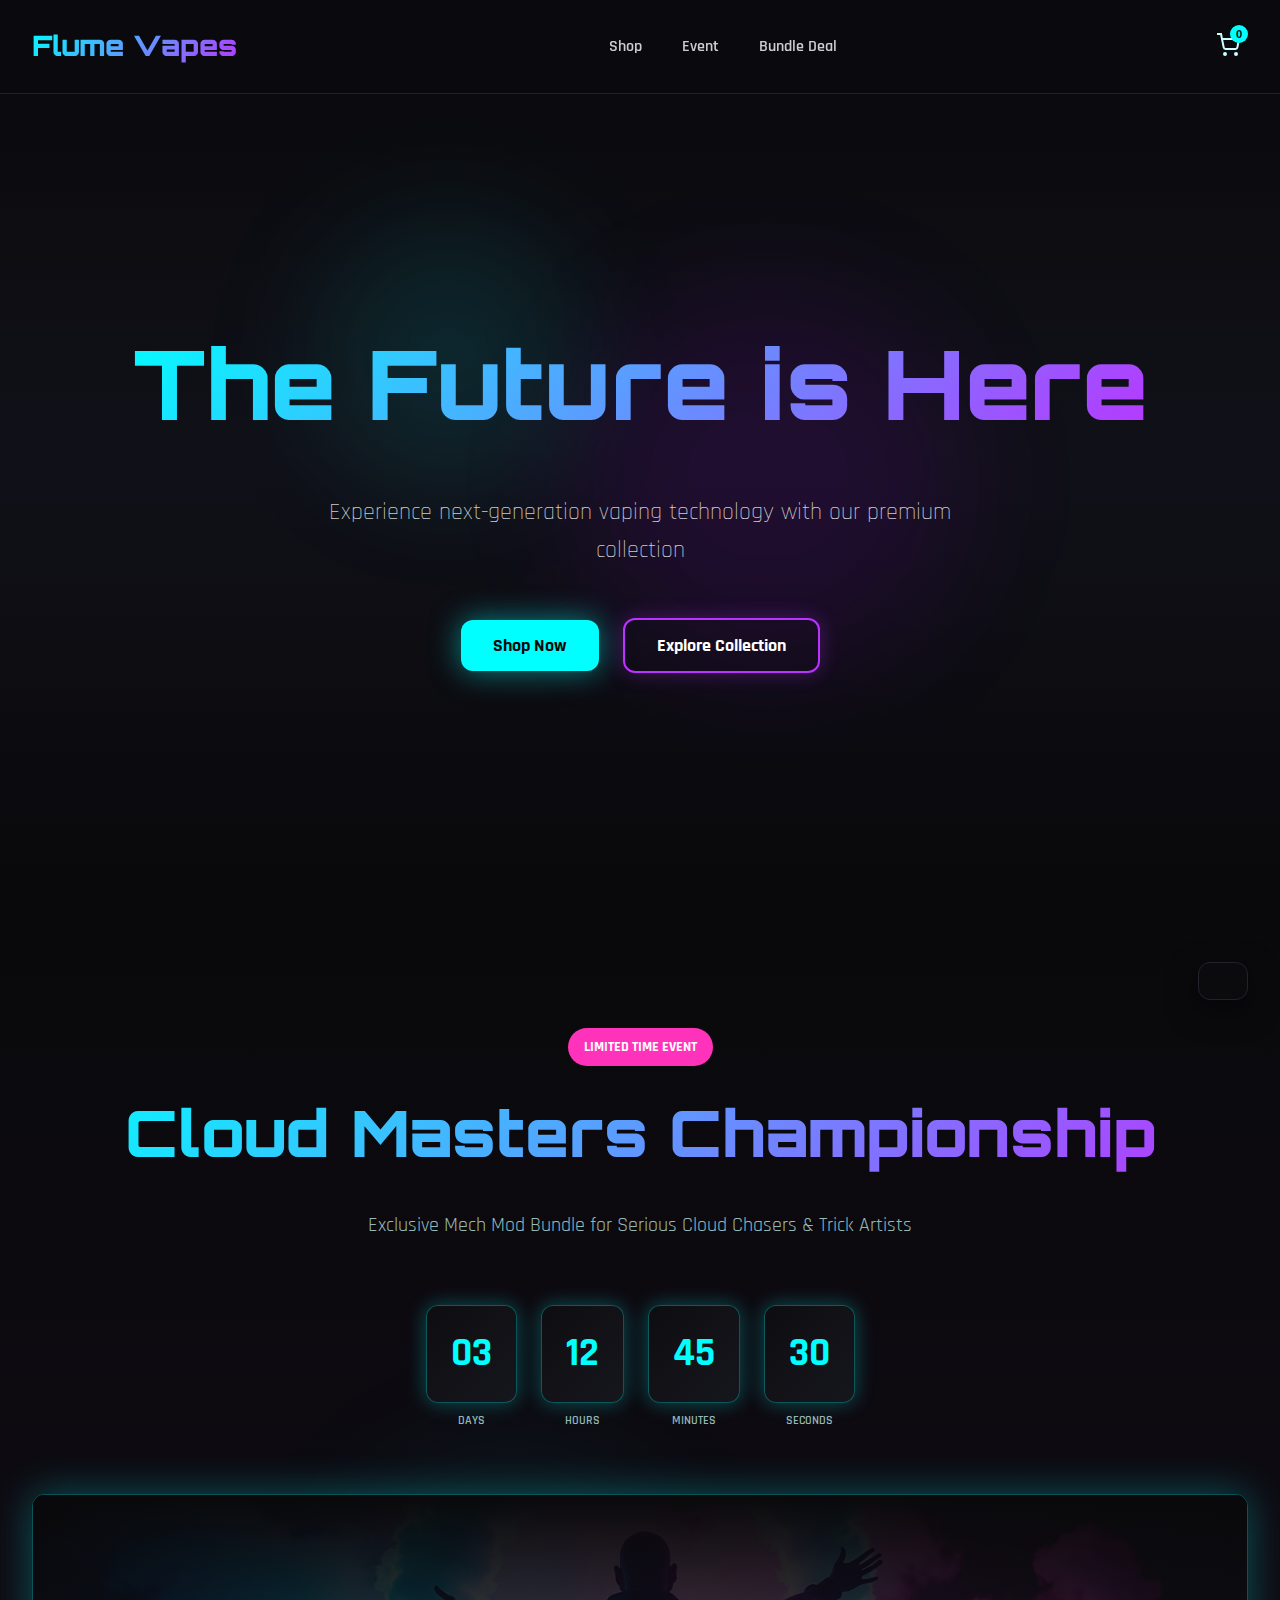
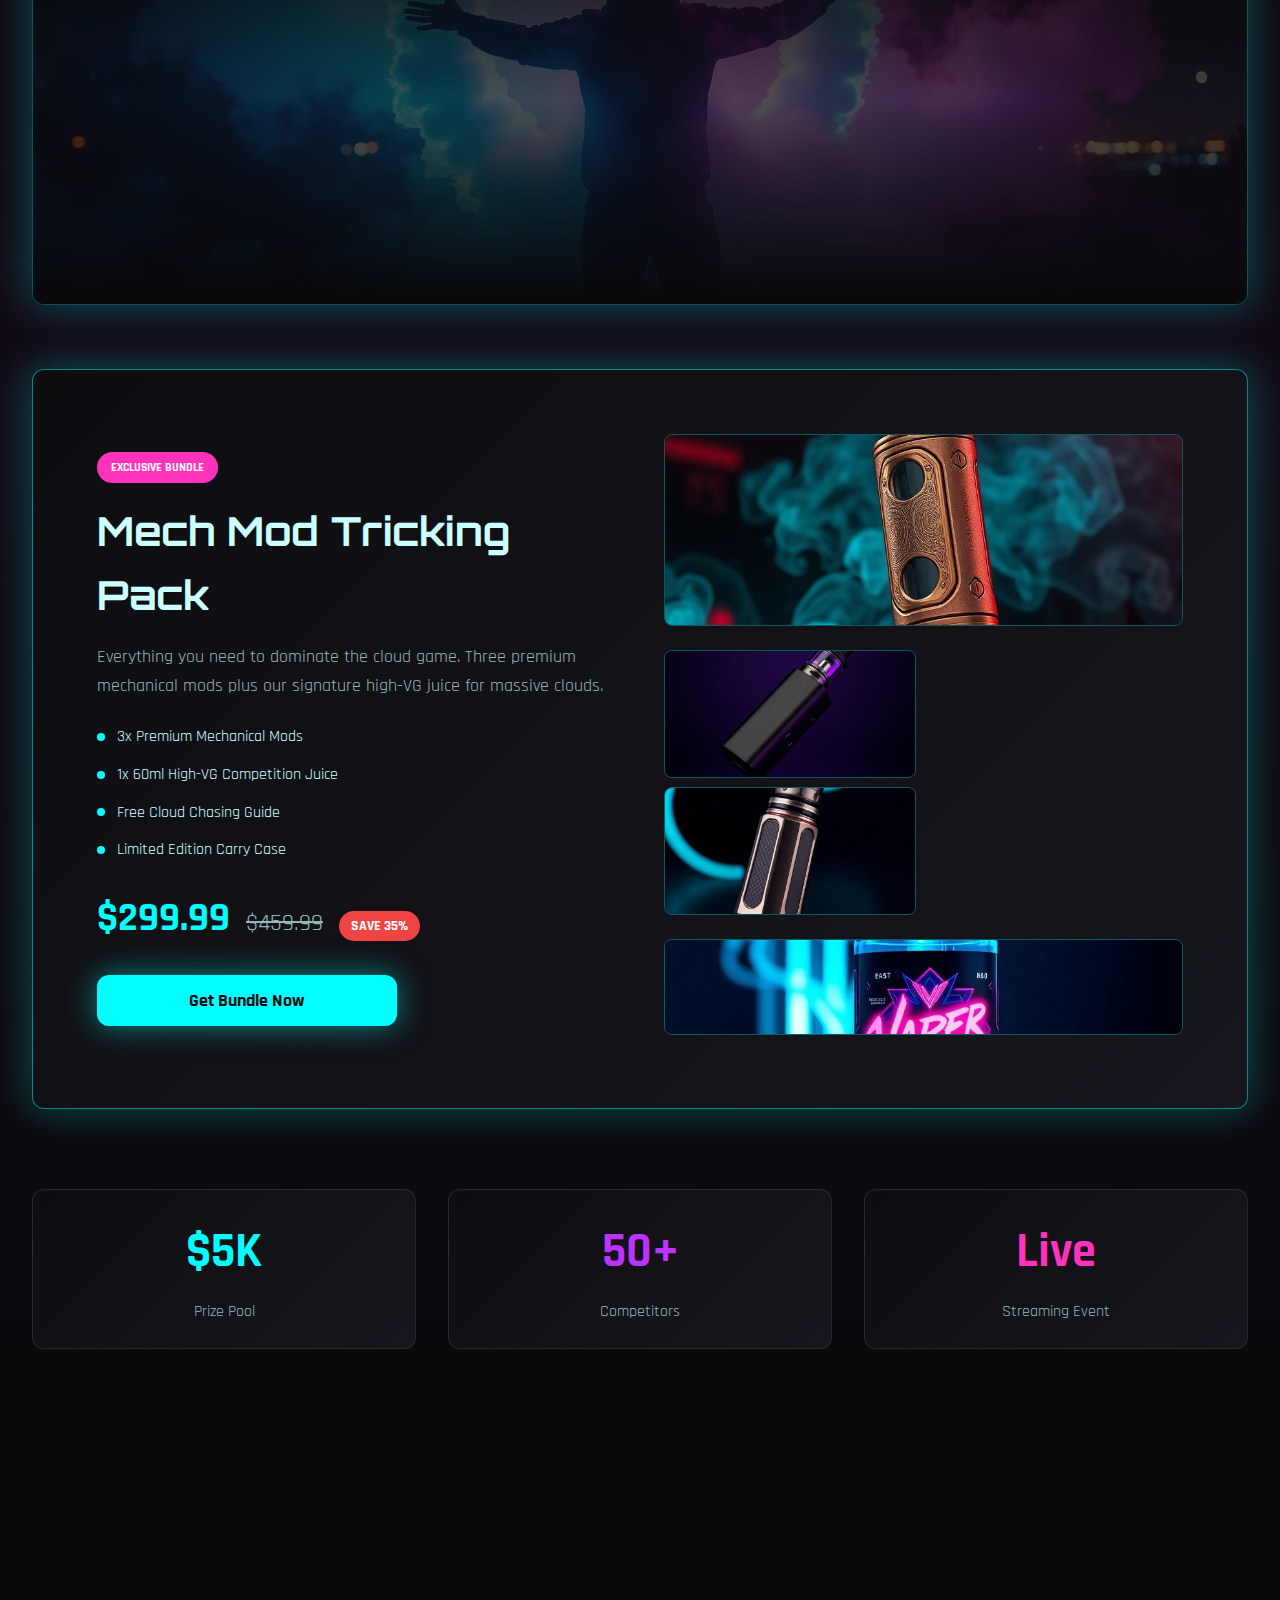
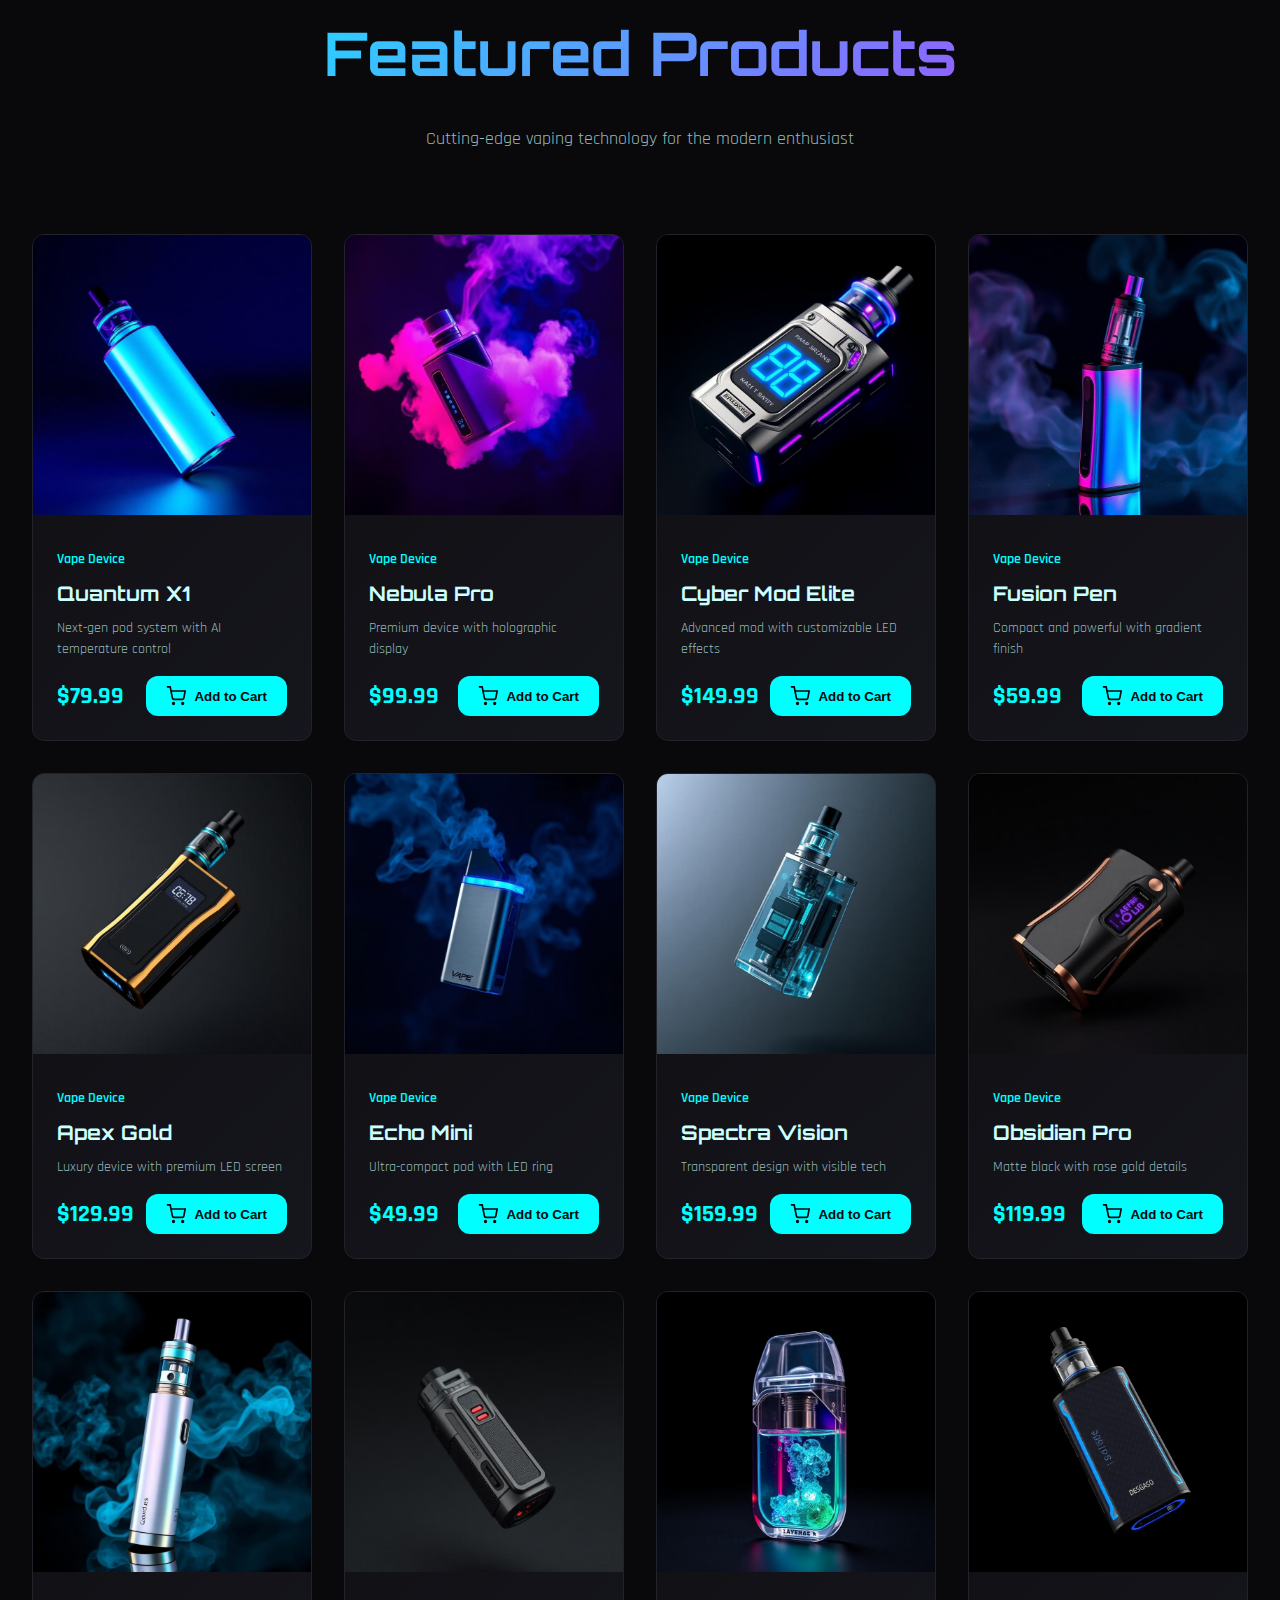
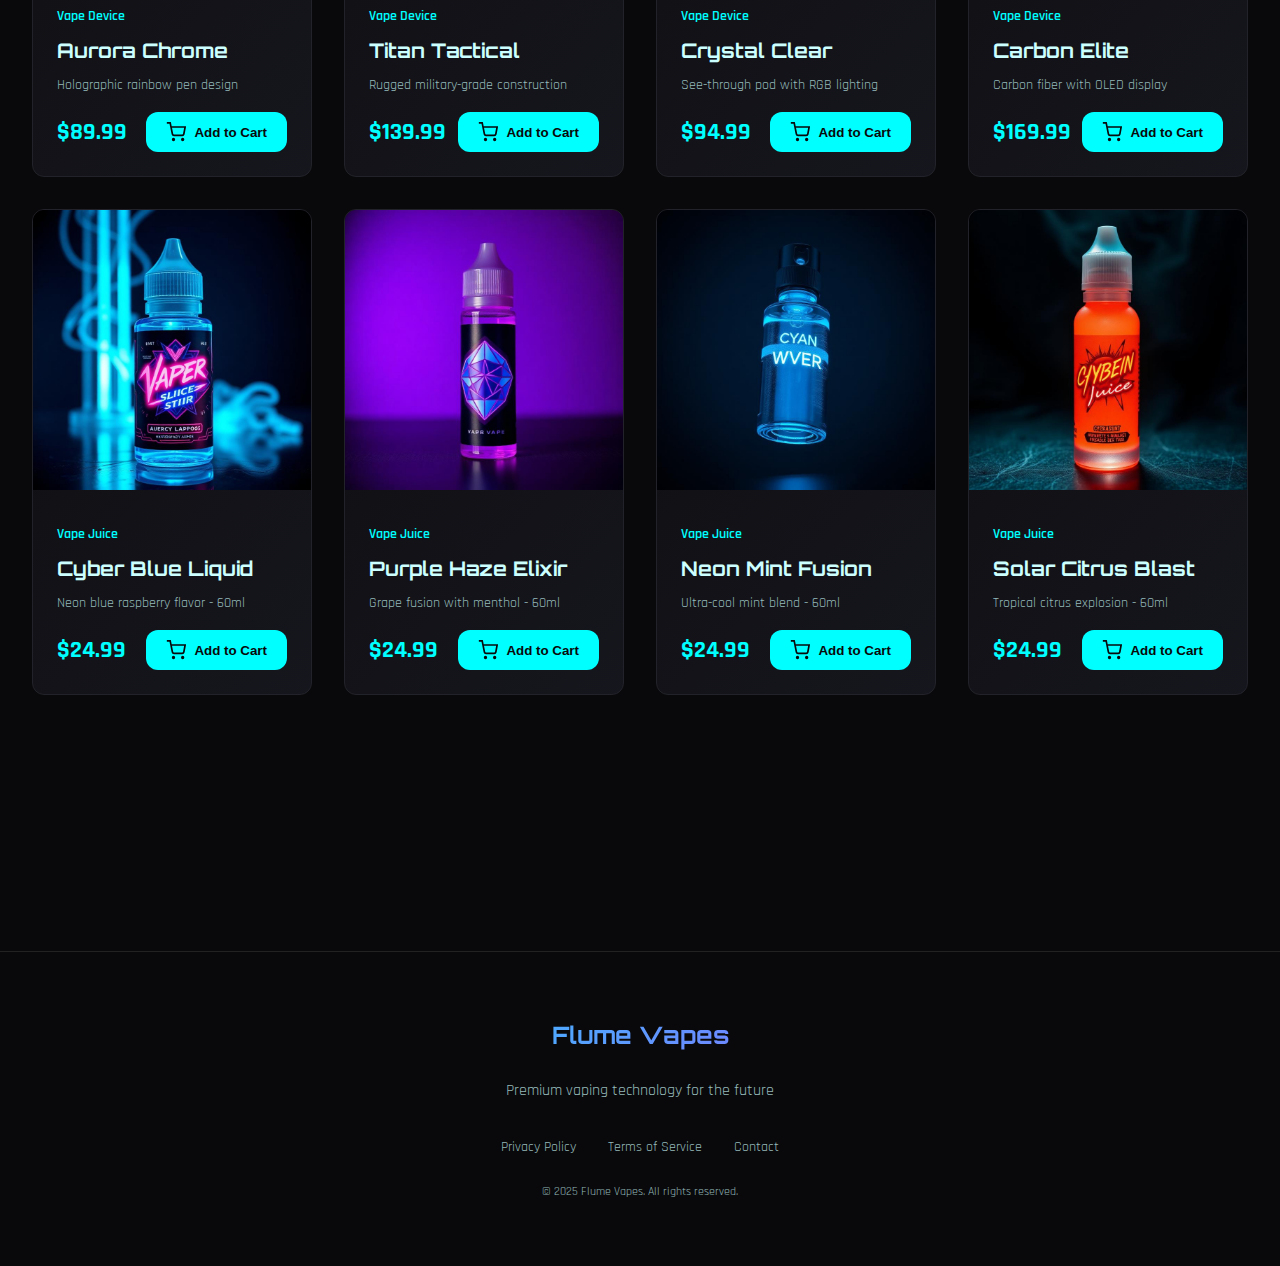
<file: index.html>
<!DOCTYPE html>
<html lang="en">
<head>
  <meta charset="UTF-8">
  <meta name="viewport" content="width=device-width, initial-scale=1.0">
  <meta name="description" content="Flume Vapes - Premium vaping technology for the future. Next-generation vaping devices and e-liquids.">
  <title>Flume Vapes - The Future is Here</title>
  <link rel="stylesheet" href="styles.css">
  <link rel="preconnect" href="https://fonts.googleapis.com">
  <link rel="preconnect" href="https://fonts.gstatic.com" crossorigin>
  <link href="https://fonts.googleapis.com/css2?family=Orbitron:wght@400;700;900&family=Rajdhani:wght@300;400;600;700&display=swap" rel="stylesheet">
</head>
<body>
  <!-- Header -->
  <header id="header">
    <div class="container">
      <div class="header-content">
        <h1 class="logo">Flume Vapes</h1>
        
        <nav class="desktop-nav">
          <a href="#shop">Shop</a>
          <a href="#event">Event</a>
          <a href="#bundle">Bundle Deal</a>
        </nav>

        <div class="header-actions">
          <button class="cart-button" id="cart-button">
            <svg width="24" height="24" viewBox="0 0 24 24" fill="none" stroke="currentColor" stroke-width="2">
              <circle cx="9" cy="21" r="1"></circle>
              <circle cx="20" cy="21" r="1"></circle>
              <path d="M1 1h4l2.68 13.39a2 2 0 0 0 2 1.61h9.72a2 2 0 0 0 2-1.61L23 6H6"></path>
            </svg>
            <span class="cart-count" id="cart-count">0</span>
          </button>
          
          <button class="mobile-menu-button" id="mobile-menu-button">
            <svg width="24" height="24" viewBox="0 0 24 24" fill="none" stroke="currentColor" stroke-width="2">
              <line x1="3" y1="12" x2="21" y2="12"></line>
              <line x1="3" y1="6" x2="21" y2="6"></line>
              <line x1="3" y1="18" x2="21" y2="18"></line>
            </svg>
          </button>
        </div>
      </div>

      <nav class="mobile-nav" id="mobile-nav">
        <a href="#shop">Shop</a>
        <a href="#event">Event</a>
        <a href="#bundle">Bundle Deal</a>
      </nav>
    </div>
  </header>

  <!-- Cart Dropdown -->
  <div class="cart-dropdown" id="cart-dropdown">
    <div class="cart-header">
      <h3>Shopping Cart</h3>
      <button class="cart-close" id="cart-close">×</button>
    </div>
    <div class="cart-items" id="cart-items">
      <p class="empty-cart">Your cart is empty</p>
    </div>
    <div class="cart-footer" id="cart-footer" style="display: none;">
      <div class="cart-total">
        <span>Total:</span>
        <span id="cart-total">$0.00</span>
      </div>
      <button class="checkout-button">Checkout</button>
    </div>
  </div>

  <!-- Hero Section -->
  <section class="hero">
    <div class="hero-bg"></div>
    <div class="hero-gradient"></div>
    <div class="container hero-content">
      <h2 class="hero-title">The Future is Here</h2>
      <p class="hero-text">Experience next-generation vaping technology with our premium collection</p>
      <div class="hero-buttons">
        <button class="btn btn-primary" onclick="location.href='#shop'">Shop Now</button>
        <button class="btn btn-secondary" onclick="location.href='#event'">Explore Collection</button>
      </div>
    </div>
    <div class="hero-particles">
      <div class="particle particle-1"></div>
      <div class="particle particle-2"></div>
    </div>
  </section>

  <!-- Event Section -->
  <section id="event" class="event-section">
    <div class="event-bg"></div>
    <div class="event-particles">
      <div class="particle particle-3"></div>
      <div class="particle particle-4"></div>
    </div>
    
    <div class="container">
      <div class="event-header">
        <span class="event-badge">LIMITED TIME EVENT</span>
        <h2 class="event-title">Cloud Masters Championship</h2>
        <p class="event-subtitle">Exclusive Mech Mod Bundle for Serious Cloud Chasers & Trick Artists</p>
      </div>

      <div class="countdown" id="countdown">
        <div class="countdown-item">
          <div class="countdown-value" id="days">03</div>
          <div class="countdown-label">days</div>
        </div>
        <div class="countdown-item">
          <div class="countdown-value" id="hours">12</div>
          <div class="countdown-label">hours</div>
        </div>
        <div class="countdown-item">
          <div class="countdown-value" id="minutes">45</div>
          <div class="countdown-label">minutes</div>
        </div>
        <div class="countdown-item">
          <div class="countdown-value" id="seconds">30</div>
          <div class="countdown-label">seconds</div>
        </div>
      </div>

      <div class="event-banner">
        <img src="src/assets/event-banner.jpg" alt="Vape Tricking Event">
        <div class="event-banner-overlay"></div>
      </div>

      <div id="bundle" class="bundle-card">
        <div class="bundle-content">
          <div class="bundle-info">
            <span class="bundle-badge">EXCLUSIVE BUNDLE</span>
            <h3 class="bundle-title">Mech Mod Tricking Pack</h3>
            <p class="bundle-description">Everything you need to dominate the cloud game. Three premium mechanical mods plus our signature high-VG juice for massive clouds.</p>
            
            <div class="bundle-features">
              <div class="feature"><span class="bullet"></span>3x Premium Mechanical Mods</div>
              <div class="feature"><span class="bullet"></span>1x 60ml High-VG Competition Juice</div>
              <div class="feature"><span class="bullet"></span>Free Cloud Chasing Guide</div>
              <div class="feature"><span class="bullet"></span>Limited Edition Carry Case</div>
            </div>

            <div class="bundle-pricing">
              <span class="price-current">$299.99</span>
              <span class="price-old">$459.99</span>
              <span class="price-badge">SAVE 35%</span>
            </div>

            <button class="btn btn-primary btn-bundle">Get Bundle Now</button>
          </div>

          <div class="bundle-images">
            <div class="bundle-img-large">
              <img src="src/assets/mech-1.jpg" alt="Copper Mech Mod">
            </div>
            <div class="bundle-img-row">
              <img src="src/assets/mech-2.jpg" alt="Steel Mech Mod">
              <img src="src/assets/mech-3.jpg" alt="Titanium Mech Mod">
            </div>
            <div class="bundle-img-wide">
              <img src="src/assets/juice-1.jpg" alt="Competition Juice">
            </div>
          </div>
        </div>
      </div>

      <div class="event-stats">
        <div class="stat-card">
          <div class="stat-value">$5K</div>
          <p class="stat-label">Prize Pool</p>
        </div>
        <div class="stat-card">
          <div class="stat-value">50+</div>
          <p class="stat-label">Competitors</p>
        </div>
        <div class="stat-card">
          <div class="stat-value">Live</div>
          <p class="stat-label">Streaming Event</p>
        </div>
      </div>
    </div>
  </section>

  <!-- Products Section -->
  <section id="shop" class="products-section">
    <div class="container">
      <div class="products-header">
        <h2 class="products-title">Featured Products</h2>
        <p class="products-subtitle">Cutting-edge vaping technology for the modern enthusiast</p>
      </div>
      
      <div class="products-grid" id="products-grid">
        <!-- Products will be injected here by JavaScript -->
      </div>
    </div>
  </section>

  <!-- Footer -->
  <footer class="footer">
    <div class="container">
      <h3 class="footer-title">Flume Vapes</h3>
      <p class="footer-text">Premium vaping technology for the future</p>
      <div class="footer-links">
        <a href="#">Privacy Policy</a>
        <a href="#">Terms of Service</a>
        <a href="#">Contact</a>
      </div>
      <p class="footer-copyright">© 2025 Flume Vapes. All rights reserved.</p>
    </div>
  </footer>

  <!-- Toast Notification -->
  <div class="toast" id="toast">
    <div class="toast-content">
      <strong id="toast-title"></strong>
      <p id="toast-description"></p>
    </div>
  </div>

  <script src="script.js"></script>
</body>
</html>
</file>
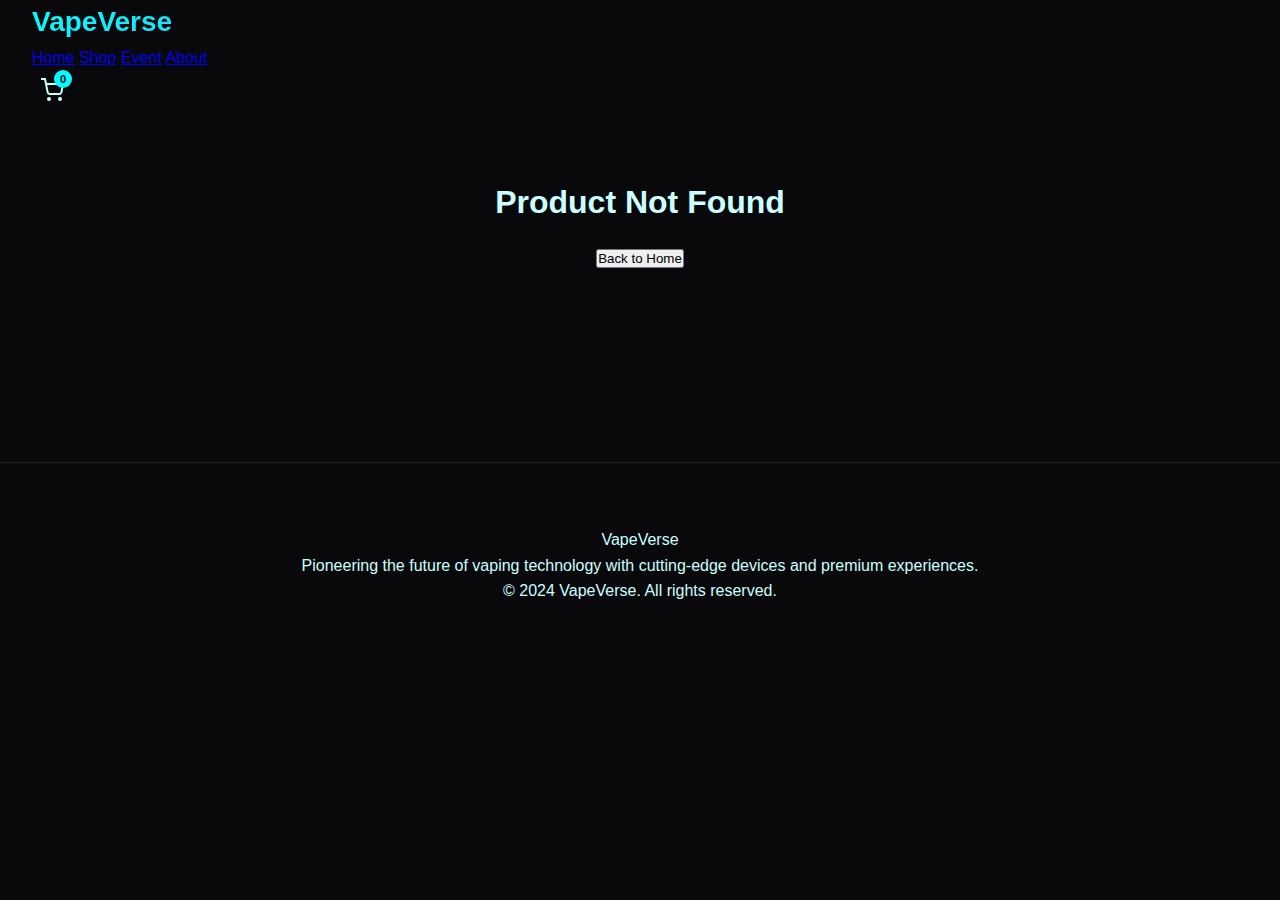
<file: product-detail.html>
<!DOCTYPE html>
<html lang="en">
<head>
  <meta charset="UTF-8">
  <meta name="viewport" content="width=device-width, initial-scale=1.0">
  <title>Product Details - VapeVerse</title>
  <meta name="description" content="View detailed information about our premium vaping products">
  <link rel="stylesheet" href="styles.css">
</head>
<body>
  <!-- Header -->
  <header class="header">
    <div class="container">
      <div class="nav-container">
        <div class="logo">
          VapeVerse
        </div>
        
        <nav class="nav-menu">
          <a href="index.html">Home</a>
          <a href="index.html#shop">Shop</a>
          <a href="index.html#event">Event</a>
          <a href="index.html#about">About</a>
        </nav>
        
        <div class="header-actions">
          <button id="cart-button" class="cart-button">
            <svg width="24" height="24" viewBox="0 0 24 24" fill="none" stroke="currentColor" stroke-width="2">
              <circle cx="9" cy="21" r="1"></circle>
              <circle cx="20" cy="21" r="1"></circle>
              <path d="M1 1h4l2.68 13.39a2 2 0 0 0 2 1.61h9.72a2 2 0 0 0 2-1.61L23 6H6"></path>
            </svg>
            <span id="cart-count" class="cart-count">0</span>
          </button>
          
          <button id="mobile-menu-button" class="mobile-menu-button">
            <svg width="24" height="24" viewBox="0 0 24 24" fill="none" stroke="currentColor" stroke-width="2">
              <line x1="3" y1="12" x2="21" y2="12"></line>
              <line x1="3" y1="6" x2="21" y2="6"></line>
              <line x1="3" y1="18" x2="21" y2="18"></line>
            </svg>
          </button>
        </div>
      </div>
      
      <nav id="mobile-nav" class="mobile-nav">
        <a href="index.html">Home</a>
        <a href="index.html#shop">Shop</a>
        <a href="index.html#event">Event</a>
        <a href="index.html#about">About</a>
      </nav>
    </div>
  </header>

  <!-- Product Detail Section -->
  <main class="product-detail-page">
    <div class="container">
      <div id="product-detail-container"></div>
    </div>
  </main>

  <!-- Footer -->
  <footer class="footer">
    <div class="container">
      <div class="footer-content">
        <div class="footer-section">
          <div class="footer-logo">
            VapeVerse
          </div>
          <p class="footer-description">
            Pioneering the future of vaping technology with cutting-edge devices and premium experiences.
          </p>
        </div>
      </div>
      
      <div class="footer-bottom">
        <p>&copy; 2024 VapeVerse. All rights reserved.</p>
      </div>
    </div>
  </footer>

  <!-- Cart Dropdown -->
  <div id="cart-dropdown" class="cart-dropdown">
    <div class="cart-header">
      <h3 class="cart-title">Shopping Cart</h3>
      <button id="cart-close" class="cart-close">
        <svg width="24" height="24" viewBox="0 0 24 24" fill="none" stroke="currentColor" stroke-width="2">
          <line x1="18" y1="6" x2="6" y2="18"></line>
          <line x1="6" y1="6" x2="18" y2="18"></line>
        </svg>
      </button>
    </div>
    
    <div id="cart-items" class="cart-items">
      <p class="empty-cart">Your cart is empty</p>
    </div>
    
    <div id="cart-footer" class="cart-footer">
      <div class="cart-total-row">
        <span>Total:</span>
        <span id="cart-total" class="cart-total-amount">$0.00</span>
      </div>
      <button class="checkout-button">Proceed to Checkout</button>
    </div>
  </div>

  <!-- Toast Notification -->
  <div id="toast" class="toast">
    <div class="toast-content">
      <h4 id="toast-title" class="toast-title"></h4>
      <p id="toast-description" class="toast-description"></p>
    </div>
  </div>

  <script src="script.js"></script>
</body>
</html>
</file>
<file: styles.css>
/* Design System - CSS Variables */
:root {
  --background: hsl(240, 10%, 3.9%);
  --foreground: hsl(180, 100%, 90%);
  --card: hsl(240, 10%, 5%);
  --card-foreground: hsl(180, 100%, 90%);
  --primary: hsl(180, 100%, 50%);
  --primary-foreground: hsl(240, 10%, 3.9%);
  --primary-glow: hsl(180, 100%, 60%);
  --secondary: hsl(280, 100%, 60%);
  --secondary-foreground: hsl(0, 0%, 100%);
  --secondary-glow: hsl(280, 100%, 70%);
  --muted: hsl(240, 5%, 15%);
  --muted-foreground: hsl(180, 20%, 65%);
  --accent: hsl(320, 100%, 60%);
  --accent-foreground: hsl(0, 0%, 100%);
  --accent-glow: hsl(320, 100%, 70%);
  --destructive: hsl(0, 84.2%, 60.2%);
  --destructive-foreground: hsl(0, 0%, 100%);
  --border: hsl(240, 10%, 15%);
  --input: hsl(240, 10%, 12%);
  --ring: hsl(180, 100%, 50%);
  --radius: 0.75rem;
}

/* Reset & Base Styles */
* {
  margin: 0;
  padding: 0;
  box-sizing: border-box;
}

body {
  font-family: 'Rajdhani', sans-serif;
  background-color: var(--background);
  color: var(--foreground);
  line-height: 1.6;
  overflow-x: hidden;
}

.container {
  max-width: 1400px;
  margin: 0 auto;
  padding: 0 2rem;
}

h1, h2, h3 {
  font-family: 'Orbitron', sans-serif;
}

/* Header Styles */
#header {
  position: fixed;
  top: 0;
  left: 0;
  right: 0;
  z-index: 1000;
  background: rgba(10, 10, 15, 0.8);
  backdrop-filter: blur(20px);
  border-bottom: 1px solid rgba(255, 255, 255, 0.1);
  padding: 1.5rem 0;
}

.header-content {
  display: flex;
  align-items: center;
  justify-content: space-between;
}

.logo {
  font-size: 1.75rem;
  font-weight: 900;
  background: linear-gradient(135deg, var(--primary) 0%, var(--secondary) 100%);
  -webkit-background-clip: text;
  -webkit-text-fill-color: transparent;
  background-clip: text;
  cursor: pointer;
}

.desktop-nav {
  display: none;
  gap: 2.5rem;
}

.desktop-nav a {
  color: rgba(255, 255, 255, 0.8);
  text-decoration: none;
  font-weight: 600;
  transition: color 0.3s;
}

.desktop-nav a:hover {
  color: var(--primary);
}

.header-actions {
  display: flex;
  align-items: center;
  gap: 1rem;
}

.cart-button {
  position: relative;
  background: transparent;
  border: none;
  color: var(--foreground);
  cursor: pointer;
  padding: 0.5rem;
  transition: transform 0.2s;
}

.cart-button:hover {
  transform: scale(1.1);
}

.cart-count {
  position: absolute;
  top: 0;
  right: 0;
  background: var(--primary);
  color: var(--primary-foreground);
  border-radius: 50%;
  width: 18px;
  height: 18px;
  font-size: 0.7rem;
  display: flex;
  align-items: center;
  justify-content: center;
  font-weight: 700;
}

.mobile-menu-button {
  display: block;
  background: transparent;
  border: none;
  color: var(--foreground);
  cursor: pointer;
  padding: 0.5rem;
}

.mobile-nav {
  display: none;
  flex-direction: column;
  gap: 1.5rem;
  margin-top: 1.5rem;
  padding-top: 1.5rem;
  border-top: 1px solid var(--border);
}

.mobile-nav.active {
  display: flex;
  animation: fadeIn 0.3s ease-in;
}

.mobile-nav a {
  color: rgba(255, 255, 255, 0.8);
  text-decoration: none;
  font-weight: 600;
  font-size: 1.125rem;
  transition: color 0.3s;
}

.mobile-nav a:hover {
  color: var(--primary);
}

@media (min-width: 768px) {
  .desktop-nav {
    display: flex;
  }
  .mobile-menu-button {
    display: none;
  }
}

/* Cart Dropdown */
.cart-dropdown {
  position: fixed;
  top: 0;
  right: -100%;
  width: 100%;
  max-width: 400px;
  height: 100vh;
  background: var(--card);
  border-left: 1px solid var(--border);
  z-index: 2000;
  transition: right 0.3s ease;
  display: flex;
  flex-direction: column;
}

.cart-dropdown.active {
  right: 0;
}

.cart-header {
  display: flex;
  justify-content: space-between;
  align-items: center;
  padding: 1.5rem;
  border-bottom: 1px solid var(--border);
}

.cart-header h3 {
  font-size: 1.25rem;
}

.cart-close {
  background: transparent;
  border: none;
  color: var(--foreground);
  font-size: 2rem;
  cursor: pointer;
  width: 40px;
  height: 40px;
  display: flex;
  align-items: center;
  justify-content: center;
  line-height: 1;
}

.cart-items {
  flex: 1;
  overflow-y: auto;
  padding: 1.5rem;
}

.empty-cart {
  text-align: center;
  color: var(--muted-foreground);
  padding: 2rem;
}

.cart-item {
  display: flex;
  gap: 1rem;
  padding: 1rem 0;
  border-bottom: 1px solid var(--border);
}

.cart-item-image {
  width: 80px;
  height: 80px;
  object-fit: cover;
  border-radius: 0.5rem;
}

.cart-item-info {
  flex: 1;
}

.cart-item-name {
  font-weight: 600;
  margin-bottom: 0.25rem;
}

.cart-item-price {
  color: var(--primary);
  font-weight: 700;
}

.cart-item-controls {
  display: flex;
  align-items: center;
  gap: 0.5rem;
  margin-top: 0.5rem;
}

.quantity-btn {
  background: var(--muted);
  border: 1px solid var(--border);
  color: var(--foreground);
  width: 28px;
  height: 28px;
  border-radius: 0.25rem;
  cursor: pointer;
  font-size: 1rem;
  display: flex;
  align-items: center;
  justify-content: center;
}

.quantity-btn:hover {
  background: var(--primary);
  color: var(--primary-foreground);
}

.quantity-display {
  min-width: 30px;
  text-align: center;
}

.remove-btn {
  background: transparent;
  border: none;
  color: var(--destructive);
  cursor: pointer;
  margin-left: auto;
  padding: 0.25rem;
}

.cart-footer {
  padding: 1.5rem;
  border-top: 1px solid var(--border);
}

.cart-total {
  display: flex;
  justify-content: space-between;
  font-size: 1.25rem;
  font-weight: 700;
  margin-bottom: 1rem;
}

.checkout-button {
  width: 100%;
  padding: 0.875rem;
  background: var(--primary);
  color: var(--primary-foreground);
  border: none;
  border-radius: var(--radius);
  font-weight: 700;
  font-size: 1rem;
  cursor: pointer;
  transition: all 0.3s;
  box-shadow: 0 0 30px hsla(180, 100%, 50%, 0.5);
}

.checkout-button:hover {
  background: var(--primary-glow);
  transform: scale(1.05);
}

/* Hero Section */
.hero {
  position: relative;
  min-height: 100vh;
  display: flex;
  align-items: center;
  justify-content: center;
  overflow: hidden;
  padding-top: 80px;
}

.hero-bg {
  position: absolute;
  inset: 0;
  background-image: url('src/assets/hero-vape.jpg');
  background-size: cover;
  background-position: center;
  opacity: 0.4;
}

.hero-gradient {
  position: absolute;
  inset: 0;
  background: linear-gradient(180deg, var(--background) 0%, hsl(240, 20%, 8%) 50%, var(--background) 100%);
}

.hero-content {
  position: relative;
  z-index: 10;
  text-align: center;
  animation: slideUp 0.8s ease-out;
}

.hero-title {
  font-size: clamp(2.5rem, 8vw, 6rem);
  font-weight: 900;
  margin-bottom: 2rem;
  background: linear-gradient(135deg, var(--primary) 0%, var(--secondary) 100%);
  -webkit-background-clip: text;
  -webkit-text-fill-color: transparent;
  background-clip: text;
  animation: glowPulse 3s ease-in-out infinite;
}

.hero-text {
  font-size: clamp(1.125rem, 2vw, 1.5rem);
  color: rgba(255, 255, 255, 0.8);
  margin-bottom: 3rem;
  max-width: 40rem;
  margin-left: auto;
  margin-right: auto;
  font-weight: 300;
}

.hero-buttons {
  display: flex;
  flex-direction: column;
  gap: 1.5rem;
  align-items: center;
}

@media (min-width: 640px) {
  .hero-buttons {
    flex-direction: row;
    justify-content: center;
  }
}

.hero-particles {
  position: absolute;
  inset: 0;
  overflow: hidden;
  pointer-events: none;
}

.particle {
  position: absolute;
  border-radius: 50%;
  filter: blur(60px);
  animation: float 3s ease-in-out infinite;
}

.particle-1 {
  top: 25%;
  left: 25%;
  width: 16rem;
  height: 16rem;
  background: rgba(0, 255, 255, 0.1);
}

.particle-2 {
  bottom: 25%;
  right: 25%;
  width: 24rem;
  height: 24rem;
  background: rgba(170, 0, 255, 0.1);
  animation-delay: 1s;
}

/* Buttons */
.btn {
  padding: 0.875rem 2rem;
  font-size: 1.125rem;
  font-weight: 700;
  border: none;
  border-radius: var(--radius);
  cursor: pointer;
  transition: all 0.3s;
  font-family: 'Rajdhani', sans-serif;
}

.btn-primary {
  background: var(--primary);
  color: var(--primary-foreground);
  box-shadow: 0 0 30px hsla(180, 100%, 50%, 0.5);
}

.btn-primary:hover {
  background: var(--primary-glow);
  transform: scale(1.05);
  box-shadow: 0 0 40px hsla(180, 100%, 50%, 0.7);
}

.btn-secondary {
  background: transparent;
  color: var(--secondary-foreground);
  border: 2px solid var(--secondary);
  box-shadow: 0 0 20px hsla(280, 100%, 60%, 0.3);
}

.btn-secondary:hover {
  background: rgba(170, 0, 255, 0.1);
  border-color: var(--secondary-glow);
  transform: scale(1.05);
}

/* Event Section */
.event-section {
  position: relative;
  padding: 8rem 0;
  overflow: hidden;
}

.event-bg {
  position: absolute;
  inset: 0;
  background: linear-gradient(180deg, var(--background) 0%, hsla(280, 100%, 60%, 0.05) 50%, var(--background) 100%);
}

.event-particles {
  position: absolute;
  inset: 0;
  pointer-events: none;
}

.particle-3 {
  top: 25%;
  left: 25%;
  width: 24rem;
  height: 24rem;
  background: rgba(0, 255, 255, 0.05);
}

.particle-4 {
  bottom: 25%;
  right: 25%;
  width: 24rem;
  height: 24rem;
  background: rgba(255, 0, 170, 0.05);
  animation-delay: 1.5s;
}

.event-header {
  text-align: center;
  margin-bottom: 4rem;
  position: relative;
  z-index: 10;
}

.event-badge {
  display: inline-block;
  background: var(--accent);
  color: var(--accent-foreground);
  padding: 0.5rem 1rem;
  border-radius: 9999px;
  font-weight: 700;
  font-size: 0.875rem;
  margin-bottom: 1rem;
  cursor: pointer;
  transition: all 0.3s;
}

.event-badge:hover {
  background: var(--accent-glow);
  transform: scale(1.05);
}

.event-title {
  font-size: clamp(2rem, 6vw, 4rem);
  font-weight: 900;
  margin-bottom: 1.5rem;
  background: linear-gradient(135deg, var(--primary) 0%, var(--secondary) 100%);
  -webkit-background-clip: text;
  -webkit-text-fill-color: transparent;
  background-clip: text;
  animation: glowPulse 3s ease-in-out infinite;
}

.event-subtitle {
  font-size: 1.25rem;
  color: var(--muted-foreground);
  max-width: 42rem;
  margin: 0 auto;
}

/* Countdown */
.countdown {
  display: flex;
  justify-content: center;
  gap: 1.5rem;
  margin-bottom: 4rem;
  position: relative;
  z-index: 10;
  flex-wrap: wrap;
}

.countdown-item {
  display: flex;
  flex-direction: column;
  align-items: center;
}

.countdown-value {
  background: linear-gradient(135deg, hsl(240, 10%, 6%) 0%, hsl(240, 15%, 10%) 100%);
  border: 1px solid rgba(0, 255, 255, 0.3);
  border-radius: var(--radius);
  padding: 1rem 1.5rem;
  min-width: 80px;
  font-size: clamp(1.875rem, 4vw, 2.5rem);
  font-weight: 700;
  color: var(--primary);
  box-shadow: 0 0 20px hsla(180, 100%, 50%, 0.3);
}

.countdown-label {
  font-size: 0.75rem;
  color: var(--muted-foreground);
  margin-top: 0.5rem;
  text-transform: uppercase;
  font-weight: 600;
}

/* Event Banner */
.event-banner {
  position: relative;
  border-radius: var(--radius);
  overflow: hidden;
  margin-bottom: 4rem;
  border: 1px solid rgba(0, 255, 255, 0.3);
  box-shadow: 0 0 40px hsla(180, 100%, 50%, 0.3);
}

.event-banner img {
  width: 100%;
  height: 300px;
  object-fit: cover;
  opacity: 0.6;
}

@media (min-width: 768px) {
  .event-banner img {
    height: 400px;
  }
}

.event-banner-overlay {
  position: absolute;
  inset: 0;
  background: linear-gradient(180deg, var(--background) 0%, hsla(240, 10%, 3.9%, 0.5) 50%, var(--background) 100%);
}

/* Bundle Card */
.bundle-card {
  background: linear-gradient(135deg, hsl(240, 10%, 6%) 0%, hsl(240, 15%, 10%) 100%);
  border: 1px solid rgba(0, 255, 255, 0.5);
  border-radius: var(--radius);
  padding: clamp(2rem, 5vw, 4rem);
  box-shadow: 0 0 40px hsla(180, 100%, 50%, 0.3);
  position: relative;
  z-index: 10;
}

.bundle-content {
  display: grid;
  gap: 3rem;
  align-items: center;
}

@media (min-width: 768px) {
  .bundle-content {
    grid-template-columns: 1fr 1fr;
  }
}

.bundle-badge {
  display: inline-block;
  background: var(--accent);
  color: var(--accent-foreground);
  padding: 0.375rem 0.875rem;
  border-radius: 9999px;
  font-weight: 700;
  font-size: 0.75rem;
  margin-bottom: 1rem;
}

.bundle-title {
  font-size: clamp(1.875rem, 4vw, 2.5rem);
  font-weight: 700;
  margin-bottom: 1rem;
}

.bundle-description {
  color: var(--muted-foreground);
  font-size: 1.125rem;
  margin-bottom: 1.5rem;
  line-height: 1.6;
}

.bundle-features {
  display: flex;
  flex-direction: column;
  gap: 0.75rem;
  margin-bottom: 1.5rem;
}

.feature {
  display: flex;
  align-items: center;
  gap: 0.75rem;
}

.bullet {
  width: 0.5rem;
  height: 0.5rem;
  background: var(--primary);
  border-radius: 50%;
  animation: glowPulse 3s ease-in-out infinite;
}

.bundle-pricing {
  display: flex;
  align-items: baseline;
  gap: 1rem;
  margin-bottom: 1.5rem;
  flex-wrap: wrap;
}

.price-current {
  font-size: 2.5rem;
  font-weight: 700;
  color: var(--primary);
}

.price-old {
  font-size: 1.5rem;
  color: var(--muted-foreground);
  text-decoration: line-through;
}

.price-badge {
  background: var(--destructive);
  color: var(--destructive-foreground);
  padding: 0.25rem 0.75rem;
  border-radius: 9999px;
  font-weight: 700;
  font-size: 0.875rem;
}

.btn-bundle {
  width: 100%;
  max-width: 300px;
}

/* Bundle Images */
.bundle-images {
  display: grid;
  grid-template-columns: repeat(2, 1fr);
  gap: 1rem;
}

.bundle-img-large {
  grid-column: span 2;
}

.bundle-img-large img,
.bundle-img-row img,
.bundle-img-wide img {
  width: 100%;
  height: 100%;
  object-fit: cover;
  border-radius: 0.5rem;
  border: 1px solid rgba(0, 255, 255, 0.3);
  transition: all 0.3s;
}

.bundle-img-large img {
  height: 12rem;
}

.bundle-img-row img {
  height: 8rem;
}

.bundle-img-wide {
  grid-column: span 2;
}

.bundle-img-wide img {
  height: 6rem;
}

.bundle-images img:hover {
  border-color: var(--primary);
  box-shadow: 0 0 20px hsla(180, 100%, 50%, 0.3);
}

/* Event Stats */
.event-stats {
  display: grid;
  grid-template-columns: repeat(auto-fit, minmax(200px, 1fr));
  gap: 2rem;
  margin-top: 5rem;
  position: relative;
  z-index: 10;
}

.stat-card {
  background: linear-gradient(135deg, hsl(240, 10%, 6%) 0%, hsl(240, 15%, 10%) 100%);
  border: 1px solid rgba(255, 255, 255, 0.1);
  border-radius: var(--radius);
  padding: 1.5rem;
  text-align: center;
  transition: all 0.3s;
}

.stat-card:hover {
  border-color: rgba(0, 255, 255, 0.5);
}

.stat-value {
  font-size: 3rem;
  font-weight: 700;
  margin-bottom: 0.5rem;
}

.stat-card:nth-child(1) .stat-value {
  color: var(--primary);
}

.stat-card:nth-child(2) .stat-value {
  color: var(--secondary);
}

.stat-card:nth-child(3) .stat-value {
  color: var(--accent);
}

.stat-label {
  color: var(--muted-foreground);
}

/* Products Section */
.products-section {
  padding: 8rem 0;
}

.products-header {
  text-align: center;
  margin-bottom: 5rem;
}

.products-title {
  font-size: clamp(2.5rem, 5vw, 3.75rem);
  font-weight: 700;
  margin-bottom: 1.5rem;
  background: linear-gradient(135deg, var(--primary) 0%, var(--secondary) 100%);
  -webkit-background-clip: text;
  -webkit-text-fill-color: transparent;
  background-clip: text;
}

.products-subtitle {
  font-size: 1.125rem;
  color: var(--muted-foreground);
}

.products-grid {
  display: grid;
  grid-template-columns: repeat(auto-fill, minmax(280px, 1fr));
  gap: 2rem;
}

/* Product Card */
.product-card {
  background: linear-gradient(135deg, hsl(240, 10%, 6%) 0%, hsl(240, 15%, 10%) 100%);
  border: 1px solid var(--border);
  border-radius: var(--radius);
  overflow: hidden;
  transition: all 0.3s;
  cursor: pointer;
}

.product-card:hover {
  border-color: var(--primary);
  box-shadow: 0 0 30px hsla(180, 100%, 50%, 0.2);
  transform: translateY(-4px);
}

.product-image {
  width: 100%;
  height: 280px;
  object-fit: cover;
}

.product-content {
  padding: 1.5rem;
}

.product-name {
  font-size: 1.25rem;
  font-weight: 700;
  margin-bottom: 0.5rem;
}

.product-category {
  font-size: 0.875rem;
  color: var(--primary);
  font-weight: 600;
  margin-bottom: 0.5rem;
}

.product-description {
  color: var(--muted-foreground);
  font-size: 0.875rem;
  margin-bottom: 1rem;
  line-height: 1.5;
}

.product-footer {
  display: flex;
  justify-content: space-between;
  align-items: center;
}

.product-price {
  font-size: 1.5rem;
  font-weight: 700;
  color: var(--primary);
}

.add-to-cart-btn {
  background: var(--primary);
  color: var(--primary-foreground);
  border: none;
  padding: 0.625rem 1.25rem;
  border-radius: var(--radius);
  font-weight: 700;
  cursor: pointer;
  transition: all 0.3s;
  display: flex;
  align-items: center;
  gap: 0.5rem;
}

.add-to-cart-btn:hover {
  background: var(--primary-glow);
  transform: scale(1.05);
}

/* Footer */
.footer {
  border-top: 1px solid rgba(255, 255, 255, 0.1);
  padding: 4rem 0;
  margin-top: 8rem;
  text-align: center;
}

.footer-title {
  font-size: 1.5rem;
  margin-bottom: 1.5rem;
  background: linear-gradient(135deg, var(--primary) 0%, var(--secondary) 100%);
  -webkit-background-clip: text;
  -webkit-text-fill-color: transparent;
  background-clip: text;
}

.footer-text {
  color: var(--muted-foreground);
  margin-bottom: 2rem;
}

.footer-links {
  display: flex;
  justify-content: center;
  gap: 2rem;
  font-size: 0.875rem;
  margin-bottom: 1.5rem;
  flex-wrap: wrap;
}

.footer-links a {
  color: var(--muted-foreground);
  text-decoration: none;
  transition: color 0.3s;
}

.footer-links a:hover {
  color: var(--primary);
}

.footer-copyright {
  font-size: 0.75rem;
  color: var(--muted-foreground);
}

/* Toast Notification */
.toast {
  position: fixed;
  bottom: -100px;
  right: 2rem;
  background: var(--card);
  border: 1px solid var(--border);
  border-radius: var(--radius);
  padding: 1rem 1.5rem;
  max-width: 400px;
  box-shadow: 0 10px 30px rgba(0, 0, 0, 0.5);
  z-index: 3000;
  transition: bottom 0.3s ease;
}

.toast.show {
  bottom: 2rem;
}

.toast-content strong {
  display: block;
  margin-bottom: 0.25rem;
  color: var(--foreground);
}

.toast-content p {
  font-size: 0.875rem;
  color: var(--muted-foreground);
  margin: 0;
}

/* Animations */
@keyframes fadeIn {
  from {
    opacity: 0;
  }
  to {
    opacity: 1;
  }
}

@keyframes slideUp {
  from {
    opacity: 0;
    transform: translateY(20px);
  }
  to {
    opacity: 1;
    transform: translateY(0);
  }
}

@keyframes glowPulse {
  0%, 100% {
    filter: drop-shadow(0 0 20px hsla(180, 100%, 50%, 0.3));
    transform: scale(1);
  }
  50% {
    filter: drop-shadow(0 0 30px hsla(180, 100%, 50%, 0.5));
    transform: scale(1.02);
  }
}

@keyframes float {
  0%, 100% {
    transform: translateY(0px);
  }
  50% {
    transform: translateY(-10px);
  }
}

/* Scrollbar */
::-webkit-scrollbar {
  width: 10px;
}

::-webkit-scrollbar-track {
  background: var(--background);
}

::-webkit-scrollbar-thumb {
  background: var(--primary);
  border-radius: 5px;
}

::-webkit-scrollbar-thumb:hover {
  background: var(--primary-glow);
}
</file>
